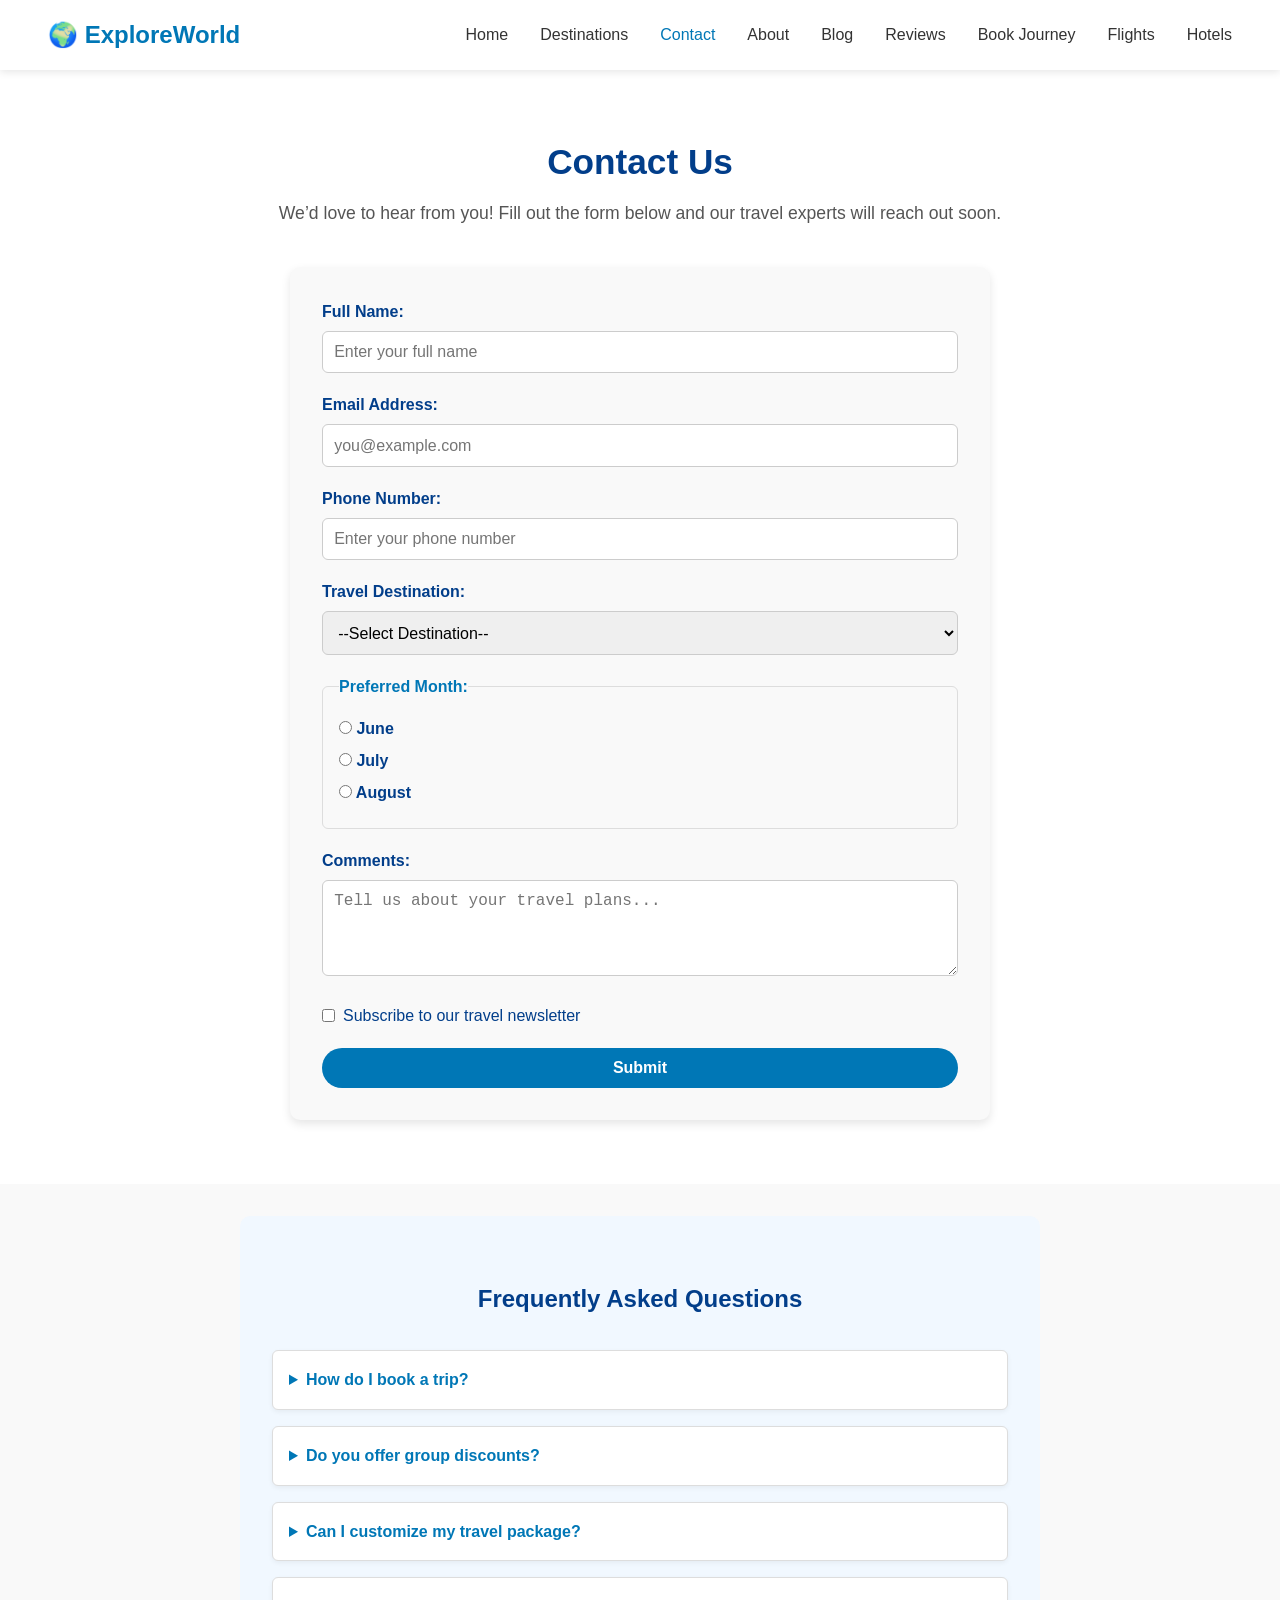
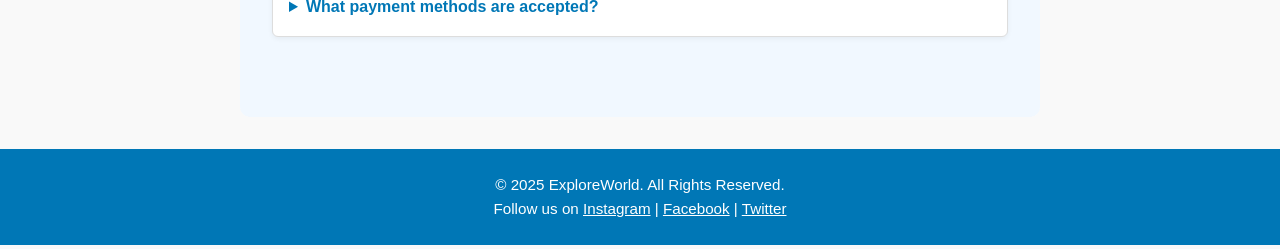
<file: contact.html>
<!DOCTYPE html>
<html lang="en">
<head>
  <meta charset="UTF-8">
  <meta name="viewport" content="width=device-width, initial-scale=1.0">
  <title>Explore World | Contact</title>
  <link rel="stylesheet" href="styles/style.css">
</head>
<body>

  <!-- ===== HEADER / NAVBAR ===== -->
  <header class="navbar">
    <div class="logo">🌍 ExploreWorld</div>
    <nav>
      <ul>
        <li><a href="index.html">Home</a></li>
        <li><a href="destinations.html">Destinations</a></li>
        <li><a href="contact.html" class="active">Contact</a></li>
        <li><a href="about.html">About</a></li>
        <li><a href="blog.html">Blog</a></li>
        <li><a href="reviews.html">Reviews</a></li>
        <li><a href="book-journey.html">Book Journey</a></li>
        <li><a href="flight_book.html">Flights</a></li>
        <li><a href="hotel_book.html">Hotels</a></li>
      </ul>
    </nav>
  </header>

  <!-- ===== CONTACT FORM SECTION ===== -->
  <section class="contact-page">
    <h1 class="page-title">Contact Us</h1>
    <p class="subtitle">We’d love to hear from you! Fill out the form below and our travel experts will reach out soon.</p>

    <form class="contact-form" action="#" method="post">
      <!-- Full Name -->
      <div class="form-group">
        <label for="name">Full Name:</label>
        <input type="text" id="name" name="name" placeholder="Enter your full name" required>
      </div>

      <!-- Email -->
      <div class="form-group">
        <label for="email">Email Address:</label>
        <input type="email" id="email" name="email" placeholder="you@example.com" required>
      </div>

      <!-- Phone -->
      <div class="form-group">
        <label for="phone">Phone Number:</label>
        <input type="number" id="phone" name="phone" placeholder="Enter your phone number" required>
      </div>

      <!-- Destination Dropdown -->
      <div class="form-group">
        <label for="destination">Travel Destination:</label>
        <select id="destination" name="destination" required>
          <option value="">--Select Destination--</option>
          <option>Paris, France</option>
          <option>Bali, Indonesia</option>
          <option>Tokyo, Japan</option>
          <option>Rome, Italy</option>
          <option>New York, USA</option>
          <option>London, UK</option>
          <option>Dubai, UAE</option>
          <option>Cappadocia, Turkey</option>
        </select>
      </div>

      <!-- Preferred Month (Radio Buttons) -->
      <fieldset class="form-group">
        <legend>Preferred Month:</legend>
        <label><input type="radio" name="month" value="June" required> June</label>
        <label><input type="radio" name="month" value="July"> July</label>
        <label><input type="radio" name="month" value="August"> August</label>
      </fieldset>

      <!-- Comments -->
      <div class="form-group">
        <label for="comments">Comments:</label>
        <textarea id="comments" name="comments" rows="4" placeholder="Tell us about your travel plans..."></textarea>
      </div>

      <!-- Newsletter Subscription -->
      <div class="form-group checkbox">
        <label>
          <input type="checkbox" name="subscribe">
          Subscribe to our travel newsletter
        </label>
      </div>

      <!-- Submit Button -->
      <button type="submit" class="btn submit-btn">Submit</button>
    </form>
  </section>

  <!-- ===== FAQ SECTION ===== -->
  <section class="faq">
    <h2>Frequently Asked Questions</h2>

    <details>
      <summary>How do I book a trip?</summary>
      <p>You can explore our destinations, click “View Details,” and fill out the booking form. Our team will confirm your reservation via email.</p>
    </details>

    <details>
      <summary>Do you offer group discounts?</summary>
      <p>Yes! We provide special discounts for groups of 5 or more. Contact us for personalized packages.</p>
    </details>

    <details>
      <summary>Can I customize my travel package?</summary>
      <p>Absolutely! You can add activities, change dates, or request custom tours to suit your preferences.</p>
    </details>

    <details>
      <summary>What payment methods are accepted?</summary>
      <p>We accept credit/debit cards, PayPal, and bank transfers for your convenience.</p>
    </details>
  </section>

  <!-- ===== FOOTER ===== -->
  <footer>
    <p>© 2025 ExploreWorld. All Rights Reserved.</p>
    <p>Follow us on 
      <a href="#">Instagram</a> | 
      <a href="#">Facebook</a> | 
      <a href="#">Twitter</a>
    </p>
  </footer>

</body>
</html>
</file>
<file: styles/style.css>
/* ========== GLOBAL STYLES ========== */
* {
  margin: 0;
  padding: 0;
  box-sizing: border-box;
}

body {
  font-family: 'Poppins', sans-serif;
  color: #333;
  background-color: #f9f9f9;
  line-height: 1.6;
}

/* ========== NAVBAR ========== */
.navbar {
  position: sticky;
  top: 0;
  z-index: 1000;
  background: #ffffff;
  display: flex;
  justify-content: space-between;
  align-items: center;
  padding: 1rem 3rem;
  box-shadow: 0 2px 8px rgba(0,0,0,0.1);
}

.logo {
  font-size: 1.5rem;
  font-weight: bold;
  color: #0077b6;
}

.navbar ul {
  display: flex;
  list-style: none;
}

.navbar li {
  margin-left: 2rem;
}

.navbar a {
  text-decoration: none;
  color: #333;
  font-weight: 500;
  transition: color 0.3s ease;
}

.navbar a:hover,
.navbar a.active {
  color: #0077b6;
}

/* ========== HERO SECTION ========== */
.hero {
  /* background: url('images/home.png') no-repeat center center/cover; */
  background: url('https://encrypted-tbn0.gstatic.com/images?q=tbn:ANd9GcST7Q5LJX206d4r08bEuz9QnSVRaZGYV5e2NQ&s') no-repeat top center/cover;
  height: 80vh;
  display: flex;
  align-items: center;
  justify-content: center;
  text-align: center;
  color: #fff;
  position: relative;
}

.hero::before {
  content: "";
  position: absolute;
  top: 0; left: 0;
  width: 100%; height: 100%;
  /* background: rgba(0,0,0,0.45); */
  background: rgba(10, 25, 47, 0.55);
  /* background: rgba(30, 20, 10, 0.55); */



}

.hero-content {
  position: relative;
  z-index: 1;
  max-width: 700px;
  padding: 1rem;
}

.hero h1 {
  font-size: 3rem;
  margin-bottom: 1rem;
  letter-spacing: 1px;
}

.hero p {
  font-size: 1.2rem;
  margin-bottom: 1.5rem;
  color: #f1f1f1;
}

.btn {
  background: #0077b6;
  color: #fff;
  padding: 0.8rem 2rem;
  border-radius: 30px;
  text-decoration: none;
  font-weight: 500;
  transition: background 0.3s ease, transform 0.2s ease;
}

.btn:hover {
  background: #023e8a;
  transform: scale(1.05);
}

/* ========== DESTINATIONS PREVIEW ========== */
.destinations {
  padding: 4rem 2rem;
  text-align: center;
  background: #fff;
}

.destinations h2 {
  font-size: 2rem;
  margin-bottom: 2rem;
  color: #023e8a;
}

.destination-grid {
  display: grid;
  grid-template-columns: repeat(auto-fit, minmax(280px, 1fr));
  gap: 2rem;
}

.card {
  background: #ffffff;
  border-radius: 10px;
  box-shadow: 0 4px 10px rgba(0,0,0,0.1);
  overflow: hidden;
  transition: transform 0.3s ease;
}

.card:hover {
  transform: translateY(-8px);
}

.card img {
  width: 100%;
  height: 200px;
  object-fit: cover;
}

.card h3 {
  margin: 1rem 0 0.5rem;
  color: #0077b6;
}

.card p {
  padding: 0 1rem 1.5rem;
  font-size: 0.95rem;
}

/* ========== TESTIMONIALS SECTION ========== */
.testimonials {
  background: #f1f8ff;
  padding: 4rem 2rem;
  text-align: center;
}

.testimonials h2 {
  font-size: 2rem;
  margin-bottom: 2rem;
  color: #023e8a;
}

.testimonial-container {
  display: flex;
  flex-wrap: wrap;
  justify-content: center;
  gap: 2rem;
}

.testimonial {
  background: #fff;
  padding: 1.5rem;
  border-radius: 10px;
  max-width: 300px;
  box-shadow: 0 4px 10px rgba(0,0,0,0.1);
  transition: transform 0.3s ease;
}

.testimonial:hover {
  transform: scale(1.05);
}

.testimonial p {
  font-style: italic;
  color: #555;
}

.testimonial span {
  display: block;
  margin-top: 1rem;
  font-weight: 600;
  color: #0077b6;
}

/* ========== FOOTER ========== */
footer {
  background: #0077b6;
  color: #fff;
  text-align: center;
  padding: 1.5rem 0;
  font-size: 0.95rem;
}

footer a {
  color: #fff;
  text-decoration: underline;
}

footer a:hover {
  color: #caf0f8;
}

/* ========== RESPONSIVE DESIGN ========== */
@media (max-width: 768px) {
  .hero h1 {
    font-size: 2.2rem;
  }

  .hero p {
    font-size: 1rem;
  }

  .navbar {
    flex-direction: column;
    padding: 1rem;
  }

  .navbar ul {
    margin-top: 0.8rem;
  }
}







/* ===== DESTINATIONS PAGE ===== */
.destination-page {
  padding: 4rem 2rem;
  background: #fff;
  text-align: center;
}

.page-title {
  font-size: 2.2rem;
  color: #023e8a;
  margin-bottom: 0.5rem;
}

.subtitle {
  font-size: 1.1rem;
  color: #555;
  margin-bottom: 2.5rem;
}

/* Reuse grid card styles */
.destination-page .destination-grid {
  display: grid;
  grid-template-columns: repeat(auto-fit, minmax(280px, 1fr));
  gap: 2rem;
}

.destination-page .card {
  background: #ffffff;
  border-radius: 10px;
  box-shadow: 0 4px 10px rgba(0,0,0,0.1);
  overflow: hidden;
  transition: transform 0.3s ease, box-shadow 0.3s ease;
}

.destination-page .card:hover {
  transform: translateY(-8px);
  box-shadow: 0 8px 20px rgba(0,0,0,0.15);
}

.destination-page .card img {
  width: 100%;
  height: 200px;
  object-fit: cover;
}

.destination-page .card h3 {
  margin: 1rem 0 0.5rem;
  color: #0077b6;
}

.destination-page .card p {
  padding: 0 1rem 1rem;
  font-size: 0.95rem;
  color: #555;
}

.destination-page .btn {
  background: #0077b6;
  color: #fff;
  display: inline-block;
  margin-bottom: 1.2rem;
  padding: 0.6rem 1.5rem;
  border-radius: 25px;
  text-decoration: none;
  transition: background 0.3s ease, transform 0.3s ease;
}

.destination-page .btn:hover {
  background: #023e8a;
  transform: scale(1.05);
}

/* ===== COMPARISON TABLE ===== */
.comparison {
  background: #f1f8ff;
  padding: 4rem 2rem;
  text-align: center;
}

.comparison h2 {
  font-size: 2rem;
  color: #023e8a;
  margin-bottom: 2rem;
}

.table-wrapper {
  overflow-x: auto;
}

table {
  width: 100%;
  border-collapse: collapse;
  margin: 0 auto;
  max-width: 900px;
  background: #fff;
  border-radius: 10px;
  box-shadow: 0 4px 10px rgba(0,0,0,0.1);
}

thead {
  background: #0077b6;
  color: #fff;
}

th, td {
  padding: 1rem;
  border-bottom: 1px solid #ddd;
}

tr:hover {
  background-color: #f0f8ff;
}

th {
  text-transform: uppercase;
  letter-spacing: 1px;
}

td {
  color: #333;
  font-size: 0.95rem;
}

/* ===== RESPONSIVE ===== */
@media (max-width: 768px) {
  .destination-page {
    padding: 2rem 1rem;
  }

  .comparison table {
    font-size: 0.9rem;
  }

  .destination-page .card img {
    height: 180px;
  }
}







/* ===== CONTACT PAGE ===== */
.contact-page {
  padding: 4rem 2rem;
  background: #fff;
  text-align: center;
}

.contact-page .page-title {
  font-size: 2.2rem;
  color: #023e8a;
  margin-bottom: 0.5rem;
}

.contact-page .subtitle {
  font-size: 1.1rem;
  color: #555;
  margin-bottom: 2.5rem;
}

/* FORM STYLING */
.contact-form {
  max-width: 700px;
  margin: 0 auto;
  background: #f9f9f9;
  padding: 2rem;
  border-radius: 10px;
  box-shadow: 0 4px 10px rgba(0,0,0,0.1);
  text-align: left;
}

.form-group {
  margin-bottom: 1.2rem;
}

label {
  display: block;
  font-weight: 600;
  margin-bottom: 0.4rem;
  color: #023e8a;
}

input[type="text"],
input[type="email"],
input[type="number"],
select,
textarea {
  width: 100%;
  padding: 0.7rem;
  border: 1px solid #ccc;
  border-radius: 6px;
  font-size: 1rem;
  transition: border-color 0.3s ease;
}

input:focus,
select:focus,
textarea:focus {
  border-color: #0077b6;
  outline: none;
}

fieldset {
  border: 1px solid #ddd;
  padding: 1rem;
  border-radius: 6px;
  margin-bottom: 1.2rem;
}

legend {
  font-weight: bold;
  color: #0077b6;
}

.checkbox label {
  display: flex;
  align-items: center;
  gap: 0.5rem;
  font-weight: 500;
}

.submit-btn {
  display: block;
  width: 100%;
  background: #0077b6;
  color: #fff;
  padding: 0.8rem;
  border: none;
  border-radius: 30px;
  font-size: 1rem;
  cursor: pointer;
  transition: background 0.3s ease, transform 0.2s ease;
}

.submit-btn:hover {
  background: #023e8a;
  transform: scale(1.05);
}

/* ===== FAQ SECTION ===== */
.faq {
  background: #f1f8ff;
  padding: 4rem 2rem;
  max-width: 800px;
  margin: 2rem auto;
  border-radius: 10px;
}

.faq h2 {
  text-align: center;
  color: #023e8a;
  margin-bottom: 2rem;
}

details {
  background: #fff;
  border: 1px solid #ddd;
  border-radius: 6px;
  padding: 1rem;
  margin-bottom: 1rem;
  box-shadow: 0 2px 5px rgba(0,0,0,0.05);
  transition: all 0.3s ease;
}

summary {
  cursor: pointer;
  font-weight: 600;
  color: #0077b6;
}

details[open] {
  border-color: #0077b6;
  background: #e8f4ff;
}

/* ===== RESPONSIVE ===== */
@media (max-width: 768px) {
  .contact-form {
    padding: 1.5rem;
  }

  .submit-btn {
    font-size: 0.95rem;
  }
}





/* ===== ABOUT PAGE STYLES ===== */

/* Container helper used on other pages; if not present, this ensures consistent width */
.container {
  max-width: 1100px;
  margin: 0 auto;
  padding: 0 1.25rem;
}

/* -------- HERO / INTRO -------- */


.about-hero {
  background: url('../images/about.png') no-repeat center center;
  background-size: cover;      /* ✅ keeps proportions, fills width naturally */
  background-position: center; /* ✅ keeps subject centered */
  height: 60vh;                /* ✅ only 60% of viewport height */
  display: flex;
  align-items: center;
  justify-content: center;
  text-align: center;
  color: #fff;
  position: relative;
  overflow: hidden;
}




.about-hero::before {
  content: "";
  position: absolute;
  inset: 0;
  background: rgba(10,25,47,0.55);  /* cinematic overlay matching site */
}

.about-hero-inner {
  position: relative;
  z-index: 1;
  max-width: 900px;
  padding: 0 1rem;
  animation: fadeUp 700ms ease both;
}

.about-hero h1 {
  font-size: clamp(1.8rem, 3.5vw, 2.6rem);
  margin-bottom: 0.6rem;
  letter-spacing: 0.4px;
}

.about-hero .lead {
  font-size: 1rem;
  color: #e8f4ff;
  max-width: 760px;
  margin: 0 auto;
}

/* -------- MISSION / VALUES -------- */
.mission {
  padding: 3.5rem 0;
  background: #fff;
  color: #222;
}

.mission-grid {
  display: grid;
  grid-template-columns: repeat(auto-fit, minmax(220px, 1fr));
  gap: 1.5rem;
  margin-top: 1.25rem;
}

.mission-card {
  background: #f9fbff;
  padding: 1.25rem;
  border-radius: 10px;
  box-shadow: 0 6px 18px rgba(2,46,88,0.04);
  transition: transform 250ms ease, box-shadow 250ms ease;
}

.mission-card h3 {
  color: #023e8a;
  margin-bottom: 0.5rem;
}

.mission-card ul {
  margin-top: 0.5rem;
  padding-left: 1.15rem;
  color: #444;
}

.mission-card:hover {
  transform: translateY(-6px);
  box-shadow: 0 12px 28px rgba(2,46,88,0.08);
}

/* -------- STATS HIGHLIGHT -------- */
.stats {
  padding: 2.5rem 0;
  background: linear-gradient(180deg, #fff 0%, #f7fbff 100%);
}

.stats-grid {
  display: grid;
  grid-template-columns: repeat(auto-fit, minmax(160px, 1fr));
  gap: 1rem;
  align-items: center;
  text-align: center;
}

.stat {
  padding: 1rem;
}

.stat-number {
  display: block;
  font-size: 1.6rem;
  font-weight: 700;
  color: #0077b6;
  letter-spacing: 0.5px;
  margin-bottom: 0.25rem;
  transform-origin: center;
  animation: popIn 700ms ease both;
}

.stat-label {
  font-size: 0.9rem;
  color: #445;
}

/* -------- TEAM GRID -------- */
.team {
  padding: 3rem 0;
  background: #fff;
}

.team-grid {
  display: grid;
  grid-template-columns: repeat(auto-fit, minmax(220px, 1fr));
  gap: 1.25rem;
  margin-top: 1rem;
  align-items: start;
}

.team-card {
  background: #ffffff;
  border-radius: 10px;
  overflow: hidden;
  text-align: left;
  box-shadow: 0 8px 24px rgba(2,46,88,0.05);
  transition: transform 300ms ease, box-shadow 300ms ease;
  cursor: default;
}

.team-card img {
  width: 100%;
  height: 220px;
  object-fit: cover;
  display: block;
  filter: saturate(0.95);
  transition: transform 350ms ease;
}

.team-card figcaption {
  padding: 1rem;
}

.team-card strong {
  display: block;
  color: #023e8a;
  margin-bottom: 0.15rem;
}

.team-card span {
  display: block;
  color: #666;
  font-size: 0.92rem;
  margin-bottom: 0.6rem;
}

.team-card p.small {
  font-size: 0.9rem;
  color: #444;
  margin: 0;
}

/* team hover effect */
.team-card:hover {
  transform: translateY(-8px);
  box-shadow: 0 18px 40px rgba(2,46,88,0.09);
}

.team-card:hover img {
  transform: scale(1.05);
}

/* -------- TIMELINE / MILESTONES -------- */
.timeline {
  padding: 3rem 0;
  background: linear-gradient(180deg, #f7fbff 0%, #fff 100%);
}

.milestones {
  list-style: none;
  margin: 1.25rem 0 0;
  padding: 0;
  display: grid;
  gap: 1rem;
}

.milestones li {
  background: #fff;
  padding: 1rem;
  border-radius: 10px;
  border-left: 4px solid #0077b6;
  box-shadow: 0 6px 18px rgba(2,46,88,0.04);
}

.milestones time {
  display: block;
  color: #0077b6;
  font-weight: 700;
  margin-bottom: 0.25rem;
}

.milestones h4 {
  margin: 0 0 0.4rem;
  color: #023e8a;
}

.milestones p {
  margin: 0;
  color: #444;
  font-size: 0.95rem;
}

/* -------- CTA BOX -------- */
.cta {
  padding: 3rem 0 4rem;
  background: #fff;
}

.cta-box {
  background: linear-gradient(90deg, rgba(0,119,182,0.06), rgba(2,62,138,0.04));
  border-radius: 12px;
  padding: 1.6rem;
  display: flex;
  gap: 1rem;
  align-items: center;
  justify-content: space-between;
  box-shadow: 0 10px 30px rgba(2,46,88,0.04);
}

.cta-box h3 {
  margin: 0 0 0.25rem;
  color: #023e8a;
  font-size: 1.25rem;
}

.cta-box p {
  margin: 0;
  color: #334;
}

.cta-box .btn {
  padding: 0.6rem 1.15rem;
  border-radius: 26px;
}

/* Small screens: stack CTA content */
@media (max-width: 720px) {
  .cta-box {
    flex-direction: column;
    text-align: center;
  }
}

/* -------- UTILITY ANIMATIONS -------- */
@keyframes fadeUp {
  from { opacity: 0; transform: translateY(10px); }
  to   { opacity: 1; transform: translateY(0); }
}

@keyframes popIn {
  from { transform: scale(0.96); opacity: 0; }
  to   { transform: scale(1); opacity: 1; }
}

/* subtle entrance for mission cards */
.mission-card { animation: fadeUp 500ms ease both; }

/* small helpful responsive tweaks */
@media (max-width: 900px) {
  .about-hero { padding: 4.5rem 0; }
  .team-card img { height: 200px; }
  .stat-number { font-size: 1.35rem; }
}

@media (max-width: 480px) {
  .about-hero { padding: 3.5rem 0; }
  .team-card img { height: 150px; }
  .mission-card { padding: 1rem; }
}



/* ===== BLOG PAGE STYLES =====*/
/* Container helper (safe to include if already present) */
.container {
  max-width: 1100px;
  margin: 0 auto;
  padding: 0 1rem;
}

/* ===== HERO / INTRO ===== */

.blog-hero {
  background: url('https://encrypted-tbn0.gstatic.com/images?q=tbn:ANd9GcRQn0cQL3gW87gJkFz17L0DW4qv-b-d36481w&s') no-repeat center center;
  background-size: cover;      /* ✅ keeps proportions, fills width naturally */
  background-position: center; /* ✅ keeps subject centered */
  height: 60vh;                /* ✅ only 60% of viewport height */
  display: flex;
  align-items: center;
  justify-content: center;
  text-align: center;
  color: #fff;
  position: relative;
  overflow: hidden;
}

.blog-hero::before {
  content: "";
  position: absolute;
  inset: 0;
  background: rgba(10,25,47,0.55);
}

.blog-hero .container {
  position: relative;
  z-index: 1;
}

.blog-hero h1 {
  font-size: clamp(1.6rem, 3.2vw, 2.4rem);
  margin: 0 0 0.4rem;
  color: #fff;
}

.blog-hero .lead {
  color: #e8f4ff;
  font-size: 1rem;
  margin: 0;
}

/* ===== CONTROLS: SEARCH & FILTER ===== */
.blog-controls {
  display: flex;
  gap: 1rem;
  align-items: center;
  justify-content: space-between;
  margin: 1.25rem auto;
}

.search-form {
  display: flex;
  gap: 0.5rem;
  align-items: center;
  width: 100%;
  max-width: 620px;
}

.search-form input[type="search"] {
  flex: 1;
  padding: 0.6rem 0.75rem;
  border-radius: 8px;
  border: 1px solid #d6e7f7;
  background: #fff;
  font-size: 0.95rem;
  transition: box-shadow .18s ease, border-color .18s ease;
}

.search-form input[type="search"]:focus {
  outline: none;
  border-color: #0077b6;
  box-shadow: 0 6px 18px rgba(2,62,138,0.06);
}

.search-form .btn {
  padding: 0.55rem 0.9rem;
  border-radius: 8px;
  font-size: 0.95rem;
}

/* filters */
.blog-controls .filters select {
  padding: 0.55rem 0.6rem;
  border-radius: 8px;
  border: 1px solid #d6e7f7;
  background: #fff;
  font-size: 0.95rem;
}

/* On very small screens stack controls */
@media (max-width: 720px) {
  .blog-controls {
    flex-direction: column;
    align-items: stretch;
  }
  .search-form { max-width: 100%; }
}

/* ===== MAIN LAYOUT: POSTS + SIDEBAR ===== */
.blog-content {
  display: grid;
  grid-template-columns: 1fr 320px;
  gap: 2rem;
  padding: 1rem 0 3rem;
  align-items: start;
}

/* make single column on small screens */
@media (max-width: 980px) {
  .blog-content { grid-template-columns: 1fr; padding: 0.5rem 0 2rem; }
}

/* ===== POSTS LIST ===== */
.posts {
  display: flex;
  flex-direction: column;
  gap: 1.2rem;
}

/* Post card */
.post-card {
  display: grid;
  grid-template-columns: 220px 1fr;
  gap: 1rem;
  background: #fff;
  border-radius: 10px;
  overflow: hidden;
  box-shadow: 0 8px 22px rgba(2,46,88,0.04);
  transition: transform .22s ease, box-shadow .22s ease;
  align-items: start;
}

.post-card:hover {
  transform: translateY(-6px);
  box-shadow: 0 18px 40px rgba(2,46,88,0.07);
}

/* Featured variation */
.post-card.featured {
  grid-template-columns: 1fr 1fr;
}

/* Thumb */
.post-thumb img {
  width: 100%;
  height: 100%;
  max-height: 160px;
  object-fit: cover;
  display: block;
}

/* body */
.post-body {
  padding: 1rem 1.25rem;
}

.post-meta {
  font-size: 0.85rem;
  color: #6b7a8a;
  margin-bottom: 0.4rem;
}

.post-body h3 {
  margin: 0 0 0.5rem;
  font-size: 1.05rem;
}

.post-body p {
  margin: 0 0 0.9rem;
  color: #444;
  line-height: 1.5;
}

/* Buttons */
.btn-outline {
  display: inline-block;
  padding: 0.45rem 0.8rem;
  border-radius: 8px;
  border: 1px solid #0077b6;
  color: #0077b6;
  text-decoration: none;
  font-weight: 600;
  transition: background .18s ease, color .18s ease, transform .12s ease;
}

.btn-outline:hover {
  background: rgba(0,119,182,0.08);
  transform: translateY(-2px);
}

/* Pagination */
.pagination {
  display: flex;
  gap: 0.75rem;
  align-items: center;
  justify-content: center;
  margin-top: 0.6rem;
  padding: 0.8rem 0;
}

.pagination a {
  padding: 0.45rem 0.9rem;
  border-radius: 8px;
  text-decoration: none;
  color: #023e8a;
  border: 1px solid #e6f1fb;
  background: #fff;
}

.pagination a[aria-disabled="true"] { opacity: 0.5; pointer-events: none; }

/* ===== SIDEBAR ===== */
.sidebar {
  background: #fff;
  border-radius: 10px;
  padding: 1rem;
  box-shadow: 0 8px 22px rgba(2,46,88,0.04);
  display: flex;
  flex-direction: column;
  gap: 1rem;
}

/* Widgets */
.widget h3 {
  margin: 0 0 0.6rem;
  color: #023e8a;
  font-size: 1rem;
}

.widget p, .widget ul, .widget .tags {
  margin: 0;
  color: #444;
  font-size: 0.95rem;
}

.widget-recent ul,
.widget-cats ul {
  list-style: none;
  padding: 0;
  margin: 0;
}

.widget-recent li,
.widget-cats li {
  margin-bottom: 0.5rem;
}

.widget-recent a,
.widget-cats a {
  color: #145a86;
  text-decoration: none;
}

.widget-recent a:hover,
.widget-cats a:hover {
  text-decoration: underline;
}

/* Tags */
.tags {
  display: flex;
  gap: 0.45rem;
  flex-wrap: wrap;
}

.tag {
  padding: 0.35rem 0.55rem;
  border-radius: 999px;
  background: #f1f8ff;
  color: #0077b6;
  font-size: 0.85rem;
  text-decoration: none;
  border: 1px solid rgba(0,119,182,0.06);
}

.tag:hover { background: #e8f4ff; }

/* Newsletter widget form */
.widget-newsletter form {
  display: flex;
  gap: 0.5rem;
  align-items: center;
}

.widget-newsletter input[type="email"] {
  flex: 1;
  padding: 0.5rem;
  border-radius: 8px;
  border: 1px solid #d6e7f7;
}

.widget-newsletter .btn {
  padding: 0.5rem 0.7rem;
  border-radius: 8px;
}

/* ===== ACCESSIBILITY HELPERS ===== */
.visually-hidden {
  position: absolute !important;
  width: 1px; height: 1px;
  padding: 0; margin: -1px;
  overflow: hidden; clip: rect(0 0 0 0);
  white-space: nowrap; border: 0;
}

/* ===== SMALL SCREEN TWEAKS ===== */
@media (max-width: 720px) {
  .post-card {
    grid-template-columns: 1fr;
  }
  .post-thumb img { max-height: 260px; height: auto; }
  .post-body { padding: 0.9rem; }
  .sidebar { order: 2; }
  .posts { order: 1; }
}

/* ===== MICRO INTERACTIONS & UTILITY ===== */
.post-card .post-meta::before {
  content: "";
  display: inline-block;
  width: 6px; height: 6px;
  background: #0077b6;
  border-radius: 50%;
  margin-right: 0.6rem;
  vertical-align: middle;
}

.post-card.featured {
  border-left: 4px solid #0077b6;
}

/* Drop-in subtle animation */
@keyframes lift {
  from { transform: translateY(6px); opacity: 0; }
  to { transform: translateY(0); opacity: 1; }
}
.post-card { animation: lift 420ms ease both; }






/* ==============================
   REVIEWS PAGE STYLES
   ===============================*/

/* ===== HERO SECTION ===== */
 .reviews-hero {
  background: url('https://encrypted-tbn0.gstatic.com/images?q=tbn:ANd9GcQF5HKsopY1Cb58ETan7LqHDr1R5nOb7Grvrg&s') no-repeat center top/cover;
  color: #fff;
  padding: 5rem 0;
  text-align: center;
  position: relative;
}


.reviews-hero::before {
  content: "";
  position: absolute;
  inset: 0;
  background: rgba(0, 25, 66, 0.55);
}

.reviews-hero .container {
  position: relative;
  z-index: 2;
}

.reviews-hero h1 {
  font-size: clamp(1.8rem, 3.5vw, 2.8rem);
  margin-bottom: 0.5rem;
  color: #fff;
}

.reviews-hero .lead {
  color: #e8f4ff;
  font-size: 1rem;
  margin-bottom: 1.2rem;
}

.review-aggregate {
  font-size: 1.1rem;
  color: #e1ecf8;
}

.review-aggregate .avg-rating {
  font-size: 1.8rem;
  font-weight: 700;
  color: #ffd166;
  margin-right: 0.3rem;
}

/* ===== FILTER SECTION ===== */
.reviews-filter {
  padding: 1.8rem 0 1rem;
  border-bottom: 1px solid #e3edf7;
}

.reviews-controls {
  display: flex;
  gap: 1rem;
  align-items: center;
  flex-wrap: wrap;
}

.reviews-controls select {
  padding: 0.6rem 0.8rem;
  border-radius: 8px;
  border: 1px solid #d8e5f3;
  font-size: 0.95rem;
  background-color: #fff;
  flex: 1;
  min-width: 180px;
  transition: border-color 0.3s ease, box-shadow 0.3s ease;
}

.reviews-controls select:focus {
  border-color: #0077b6;
  box-shadow: 0 0 8px rgba(0, 119, 182, 0.2);
}

.filter-actions {
  display: flex;
  gap: 0.5rem;
  margin-left: auto;
}

/* ===== MAIN CONTENT LAYOUT ===== */
.reviews-content {
  display: grid;
  grid-template-columns: 1fr 330px;
  gap: 2rem;
  align-items: start;
  padding: 2rem 0 3rem;
}

@media (max-width: 980px) {
  .reviews-content {
    grid-template-columns: 1fr;
  }
}

/* ===== REVIEW CARDS ===== */
.review-card {
  background: #fff;
  border-radius: 10px;
  padding: 1.25rem;
  margin-bottom: 1.25rem;
  box-shadow: 0 8px 24px rgba(2, 46, 88, 0.05);
  transition: transform 0.25s ease, box-shadow 0.25s ease;
  animation: fadeInUp 0.6s ease both;
}

.review-card:hover {
  transform: translateY(-5px);
  box-shadow: 0 12px 30px rgba(2, 46, 88, 0.08);
}

.review-header {
  display: flex;
  align-items: center;
  gap: 1rem;
}

.reviewer-photo {
  width: 64px;
  height: 64px;
  border-radius: 50%;
  object-fit: cover;
  border: 2px solid #e8f4ff;
}

.reviewer-name {
  margin: 0;
  font-size: 1.05rem;
  color: #023e8a;
}

.rating {
  font-size: 0.9rem;
  color: #ffb703;
}

.review-meta {
  color: #666;
  font-size: 0.9rem;
  margin-left: 0.3rem;
}

.review-text {
  margin: 0.9rem 0;
  color: #444;
  line-height: 1.6;
  font-size: 0.96rem;
}

.review-footer {
  font-size: 0.9rem;
  /* color: #667; */
}

/* ===== SIDEBAR FORM ===== */
.review-sidebar {
  background: #fff;
  border-radius: 10px;
  padding: 1.5rem;
  box-shadow: 0 8px 24px rgba(2, 46, 88, 0.05);
}

.review-sidebar h2 {
  font-size: 1.4rem;
  color: #023e8a;
  margin-bottom: 1rem;
  text-align: center;
}

.review-form {
  display: flex;
  flex-direction: column;
  gap: 0.8rem;
}

.review-form input,
.review-form select,
.review-form textarea {
  width: 100%;
  padding: 0.7rem;
  border-radius: 8px;
  border: 1px solid #ccd9e7;
  font-size: 0.95rem;
  transition: border-color 0.3s ease, box-shadow 0.3s ease;
}

.review-form input:focus,
.review-form select:focus,
.review-form textarea:focus {
  outline: none;
  border-color: #0077b6;
  box-shadow: 0 0 10px rgba(0, 119, 182, 0.2);
}

.rating-select {
  display: flex;
  flex-wrap: wrap;
  gap: 0.5rem;
  border: none;
}

.rating-select label {
  display: flex;
  align-items: center;
  gap: 0.3rem;
  font-size: 0.95rem;
}

.consent {
  font-size: 0.9rem;
  color: #444;
  display: flex;
  align-items: center;
  gap: 0.4rem;
}

.submit-btn {
  background: #0077b6;
  color: #fff;
  border: none;
  border-radius: 25px;
  padding: 0.7rem;
  cursor: pointer;
  font-weight: 600;
  transition: background 0.3s ease, transform 0.2s ease;
}

.submit-btn:hover {
  background: #023e8a;
  transform: scale(1.03);
}

/* ===== PAGINATION ===== */
.pagination {
  display: flex;
  justify-content: center;
  gap: 1rem;
  margin-top: 1.5rem;
}

.pagination a {
  color: #0077b6;
  border: 1px solid #cde3f5;
  padding: 0.5rem 0.9rem;
  border-radius: 8px;
  text-decoration: none;
  font-weight: 500;
  transition: all 0.2s ease;
}

.pagination a:hover {
  background: #e6f3ff;
}

.pagination a[aria-disabled="true"] {
  opacity: 0.5;
  pointer-events: none;
}

/* ===== TRUST SECTION ===== */
.trust {
  background: #f7fbff;
  padding: 3rem 1rem;
}

.trust h2 {
  text-align: center;
  color: #023e8a;
  font-size: 1.8rem;
  margin-bottom: 2rem;
}

.trust-grid {
  display: grid;
  grid-template-columns: repeat(auto-fit, minmax(240px, 1fr));
  gap: 1.5rem;
  align-items: stretch;
}

.trust-card {
  background: #fff;
  border-radius: 10px;
  padding: 1.25rem;
  text-align: center;
  box-shadow: 0 8px 24px rgba(2, 46, 88, 0.05);
  transition: transform 0.25s ease, box-shadow 0.25s ease;
}

.trust-card:hover {
  transform: translateY(-6px);
  box-shadow: 0 14px 32px rgba(2, 46, 88, 0.1);
}

.trust-card h3 {
  color: #0077b6;
  margin-bottom: 0.5rem;
  font-size: 1.1rem;
}

.trust-card p {
  color: #444;
  font-size: 0.95rem;
}

/* ===== RESPONSIVE DESIGN ===== */
@media (max-width: 768px) {
  .reviews-hero {
    padding: 4rem 0;
  }

  .review-sidebar {
    order: 2;
    margin-top: 1rem;
  }

  .reviews-list {
    order: 1;
  }

  .review-header {
    flex-wrap: wrap;
  }

  .reviewer-photo {
    width: 56px;
    height: 56px;
  }

  .reviews-controls {
    flex-direction: column;
  }

  .filter-actions {
    justify-content: flex-end;
    width: 100%;
  }
}

/* ===== ANIMATIONS ===== */
@keyframes fadeInUp {
  from {
    opacity: 0;
    transform: translateY(10px);
  }
  to {
    opacity: 1;
    transform: translateY(0);
  }
}






/* ======================================
      BOOK JOURNEY PAGE STYLES
   ======================================*/
/* ===== HERO SECTION ===== */
.book-hero {
  background: url('https://encrypted-tbn0.gstatic.com/images?q=tbn:ANd9GcRw3jDrggGpCvr9zvtKD-2rRUdgetWQ5WNR-Q&s') no-repeat center center/cover;
  color: #fff;
  height: 60vh;
  text-align: center;
  padding: 6rem 1rem;
  position: relative;
}

.book-hero::before {
  content: "";
  position: absolute;
  inset: 0;
  background: rgba(10, 25, 47, 0.55);
}

.book-hero .container {
  position: relative;
  z-index: 2;
}

.book-hero h1 {
  font-size: clamp(1.8rem, 3.5vw, 2.8rem);
  margin-bottom: 0.5rem;
  color: #fff;
}

.book-hero .lead {
  font-size: 1.05rem;
  color: #e8f4ff;
  max-width: 700px;
  margin: 0 auto;
}

/* ===== BOOKING FORM SECTION ===== */
.book-form-section {
  padding: 3rem 1rem;
}

.book-form-section h2 {
  text-align: center;
  color: #023e8a;
  margin-bottom: 0.5rem;
}

.book-form-section p {
  text-align: center;
  color: #555;
  margin-bottom: 2rem;
}

/* ===== FORM STRUCTURE ===== */
.booking-form {
  background: #fff;
  padding: 2rem;
  border-radius: 12px;
  box-shadow: 0 8px 24px rgba(2, 46, 88, 0.05);
  display: flex;
  flex-direction: column;
  gap: 1.5rem;
  max-width: 900px;
  margin: 0 auto;
}

/* Group sections */
.booking-group {
  border: 1px solid #e6eef9;
  border-radius: 10px;
  padding: 1.5rem;
  background: #f8fbff;
}

.booking-group legend {
  color: #0077b6;
  font-weight: 600;
  font-size: 1.1rem;
  padding: 0 0.6rem;
}

/* Form rows & fields */
.form-row {
  display: flex;
  flex-wrap: wrap;
  gap: 1.5rem;
}

.form-field {
  flex: 1;
  min-width: 260px;
  display: flex;
  flex-direction: column;
  gap: 0.4rem;
}

.form-field label {
  font-weight: 500;
  color: #023e8a;
  font-size: 0.95rem;
}

.form-field input,
.form-field select,
.form-field textarea {
  padding: 0.7rem 0.9rem;
  border: 1px solid #cddfed;
  border-radius: 8px;
  font-size: 0.95rem;
  background-color: #fff;
  transition: border-color 0.25s ease, box-shadow 0.25s ease;
}

.form-field input:focus,
.form-field select:focus,
.form-field textarea:focus {
  outline: none;
  border-color: #0077b6;
  box-shadow: 0 0 8px rgba(0, 119, 182, 0.2);
}

.form-field textarea {
  resize: vertical;
}

/* Checkbox fields */
.checkbox-field {
  display: flex;
  align-items: center;
  gap: 0.6rem;
  font-size: 0.9rem;
  color: #444;
}

/* Submit button */
.form-actions {
  text-align: center;
}

.submit-btn {
  background: #0077b6;
  color: #fff;
  border: none;
  border-radius: 25px;
  padding: 0.8rem 2.2rem;
  font-size: 1rem;
  font-weight: 600;
  cursor: pointer;
  transition: background 0.3s ease, transform 0.2s ease;
}

.submit-btn:hover {
  background: #023e8a;
  transform: scale(1.03);
}

/* ===== WHY CHOOSE US SECTION ===== */
.why-book {
  padding: 3rem 1rem 4rem;
  text-align: center;
  background: #f7fbff;
}

.why-book h2 {
  color: #023e8a;
  margin-bottom: 2rem;
  font-size: 1.8rem;
}

.why-grid {
  display: grid;
  grid-template-columns: repeat(auto-fit, minmax(260px, 1fr));
  gap: 1.5rem;
  max-width: 1000px;
  margin: 0 auto;
}

.why-card {
  background: #fff;
  border-radius: 12px;
  padding: 1.5rem;
  box-shadow: 0 8px 24px rgba(2, 46, 88, 0.05);
  transition: transform 0.25s ease, box-shadow 0.25s ease;
}

.why-card:hover {
  transform: translateY(-6px);
  box-shadow: 0 14px 30px rgba(2, 46, 88, 0.08);
}

.why-card h3 {
  color: #0077b6;
  font-size: 1.2rem;
  margin-bottom: 0.6rem;
}

.why-card p {
  color: #444;
  font-size: 0.95rem;
  line-height: 1.5;
}

/* ===== RESPONSIVE DESIGN ===== */
@media (max-width: 768px) {
  .book-hero {
    padding: 4rem 1rem;
  }

  .booking-form {
    padding: 1.5rem;
  }

  .form-row {
    flex-direction: column;
  }

  .form-field {
    min-width: 100%;
  }

  .submit-btn {
    width: 100%;
  }

  .why-book {
    padding: 2rem 1rem 3rem;
  }
}

/* ===== SIMPLE FADE-UP ANIMATION ===== */
@keyframes fadeUp {
  from {
    opacity: 0;
    transform: translateY(10px);
  }
  to {
    opacity: 1;
    transform: translateY(0);
  }
}

.booking-form,
.why-grid {
  animation: fadeUp 0.8s ease both;
}









/* ===========================================
   HOTEL & FLIGHT BOOKING PAGE STYLES
   =========================================== */

/* ===== COMMON HERO SECTIONS ===== */
/* .hotel-hero, */
/* .flight-hero { */
  /* background: url('images/hotel-hero.jpg') no-repeat center center/cover; */
  /* color: #fff; */
  /* text-align: center; */
  /* padding: 6rem 1rem; */
  /* position: relative; */
/* } */


.hotel-hero {
  background: url('https://content.skyscnr.com/available/1977390022/1977390022_WxH.jpg') no-repeat center center;
  background-size: cover;      /* ✅ keeps proportions, fills width naturally */
  background-position: center; /* ✅ keeps subject centered */
  height: 60vh;                /* ✅ only 60% of viewport height */
  display: flex;
  align-items: center;
  justify-content: center;
  text-align: center;
  color: #fff;
  position: relative;
  overflow: hidden;
}


/* .flight-hero {
  background: url('images/flight-hero.jpg') no-repeat center center/cover;
} */

.flight-hero {
  background: url('../images/flights.png') no-repeat center center;
  background-size: cover;      /* ✅ keeps proportions, fills width naturally */
  background-position: center; /* ✅ keeps subject centered */
  height: 60vh;                /* ✅ only 60% of viewport height */
  display: flex;
  align-items: center;
  justify-content: center;
  text-align: center;
  color: #fff;
  position: relative;
  overflow: hidden;
}


.hotel-hero::before,
.flight-hero::before {
  content: "";
  position: absolute;
  inset: 0;
  background: rgba(10, 25, 47, 0.55);
}

.hotel-hero .container,
.flight-hero .container {
  position: relative;
  z-index: 2;
}

.hotel-hero h1,
.flight-hero h1 {
  font-size: clamp(1.8rem, 3.5vw, 2.8rem);
  margin-bottom: 0.6rem;
  color: #fff;
}

.hotel-hero .lead,
.flight-hero .lead {
  font-size: 1.05rem;
  color: #e8f4ff;
  max-width: 700px;
  margin: 0 auto;
}

/* ===== HOTEL SEARCH FORM ===== */
.hotel-search,
.flight-search {
  padding: 3rem 1rem;
}

.hotel-search h2,
.flight-search h2 {
  text-align: center;
  color: #023e8a;
  margin-bottom: 2rem;
}

.hotel-form,
.flight-form {
  background: #fff;
  padding: 2rem;
  border-radius: 12px;
  box-shadow: 0 8px 24px rgba(2, 46, 88, 0.05);
  max-width: 950px;
  margin: 0 auto;
  display: flex;
  flex-direction: column;
  gap: 1.2rem;
}

.hotel-form .form-row,
.flight-form .form-row {
  display: flex;
  flex-wrap: wrap;
  gap: 1.5rem;
}

.hotel-form .form-field,
.flight-form .form-field {
  flex: 1;
  min-width: 220px;
  display: flex;
  flex-direction: column;
  gap: 0.3rem;
}

.hotel-form label,
.flight-form label {
  font-weight: 500;
  color: #023e8a;
  font-size: 0.95rem;
}

.hotel-form input,
.hotel-form select,
.flight-form input,
.flight-form select {
  padding: 0.7rem 0.9rem;
  border: 1px solid #cddfed;
  border-radius: 8px;
  font-size: 0.95rem;
  transition: border-color 0.25s ease, box-shadow 0.25s ease;
}

.hotel-form input:focus,
.flight-form input:focus,
.hotel-form select:focus,
.flight-form select:focus {
  outline: none;
  border-color: #0077b6;
  box-shadow: 0 0 8px rgba(0, 119, 182, 0.2);
}

.form-actions {
  display: flex;
  align-items: center;
  justify-content: flex-end;
  flex: 1;
}

/* Buttons */
.btn {
  background: #0077b6;
  color: #fff;
  border: none;
  border-radius: 25px;
  padding: 0.7rem 1.8rem;
  font-size: 1rem;
  cursor: pointer;
  font-weight: 600;
  transition: background 0.3s ease, transform 0.2s ease;
}

.btn:hover {
  background: #023e8a;
  transform: scale(1.03);
}

.btn-outline {
  display: inline-block;
  padding: 0.5rem 1.2rem;
  border: 1px solid #0077b6;
  color: #0077b6;
  border-radius: 25px;
  text-decoration: none;
  transition: all 0.3s ease;
}

.btn-outline:hover {
  background: #0077b6;
  color: #fff;
}

/* ===== HOTEL LIST / GRID ===== */
.featured-hotels,
.featured-flights {
  padding: 3rem 1rem;
  background: #f7fbff;
}

.featured-hotels h2,
.featured-flights h2 {
  text-align: center;
  color: #023e8a;
  margin-bottom: 2rem;
}

.hotel-grid,
.flight-grid {
  display: grid;
  grid-template-columns: repeat(auto-fit, minmax(270px, 1fr));
  gap: 1.5rem;
  max-width: 1000px;
  margin: 0 auto;
}

.hotel-card,
.flight-card {
  background: #fff;
  border-radius: 12px;
  box-shadow: 0 8px 24px rgba(2, 46, 88, 0.05);
  overflow: hidden;
  transition: transform 0.3s ease, box-shadow 0.3s ease;
  display: flex;
  flex-direction: column;
}

.hotel-card:hover,
.flight-card:hover {
  transform: translateY(-6px);
  box-shadow: 0 14px 32px rgba(2, 46, 88, 0.08);
}

/* Hotel cards */
.hotel-image {
  width: 100%;
  height: 180px;
  object-fit: cover;
}

.hotel-info {
  padding: 1rem 1.2rem;
  display: flex;
  flex-direction: column;
  gap: 0.4rem;
}

.hotel-info h3 {
  color: #0077b6;
  margin-bottom: 0.2rem;
}

.hotel-info p {
  color: #444;
  font-size: 0.9rem;
  line-height: 1.5;
}

/* Flight cards */
.flight-card {
  padding: 1.5rem;
  text-align: center;
}

.flight-card h3 {
  color: #0077b6;
  margin-bottom: 0.4rem;
}

.flight-card p {
  color: #444;
  font-size: 0.95rem;
  margin-bottom: 0.4rem;
}

.flight-card strong {
  color: #023e8a;
}

/* ===== RESPONSIVENESS ===== */
@media (max-width: 768px) {
  .hotel-hero,
  .flight-hero {
    padding: 4rem 1rem;
  }

  .hotel-form,
  .flight-form {
    padding: 1.5rem;
  }

  .hotel-form .form-row,
  .flight-form .form-row {
    flex-direction: column;
  }

  .btn,
  .btn-outline {
    width: 100%;
    text-align: center;
  }

  .form-actions {
    justify-content: center;
  }

  .hotel-info {
    text-align: center;
  }

  .flight-card {
    padding: 1.2rem;
  }
}

/* ===== SMALL INTERACTION ANIMATIONS ===== */
@keyframes fadeUp {
  from { opacity: 0; transform: translateY(10px); }
  to { opacity: 1; transform: translateY(0); }
}

.hotel-card,
.flight-card {
  animation: fadeUp 0.8s ease both;
}
</file>
